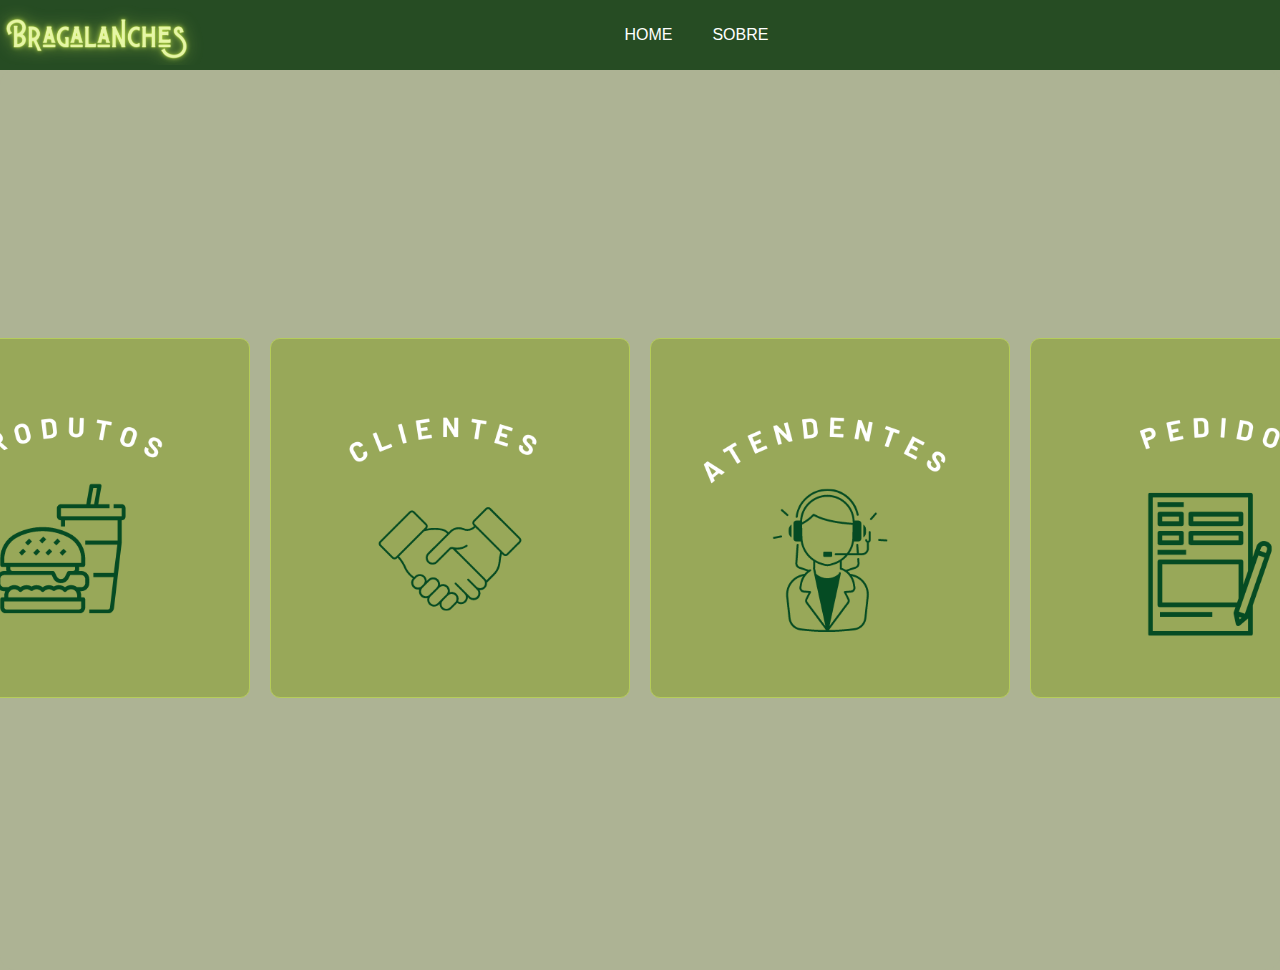
<file: index.html>
<!DOCTYPE html>
<html lang="en">
  <head>
    <meta charset="UTF-8" />
    <meta http-equiv="X-UA-Compatible" content="IE=edge" />
    <meta name="viewport" content="width=device-width, initial-scale=1.0" />
    <title>Bragalanches</title>
    <link rel="shortcut icon" href="favicon.ico" type="image/x-icon" />
    <link rel="stylesheet" href="./css/estilo.css" />
  </head>

  <body>
    <header>
      <div class="cabecalho">
        <img src="./imagens/logo.png" alt="" />
        <div class="cabecalho-text">
         <a href="./index.html"><p>HOME</p></a>
         <a href="./sobre.html"><p>SOBRE</p></a>
          
        </div>
      </div>
    </header>

    <section>
      <div class="gp-1">
        <div>
          <a href="./produto/homeproduto.html"
            ><img class="img" id="img-1" src="./imagens/3.png" alt=""
          /></a>
        </div>
        <div>
          <a href="./cliente/homecliente.html"
            ><img class="img" src="./imagens/4.png" alt=""
          /></a>
        </div>
        <div><img class="img" src="./imagens/5.png" alt="" /></div>
        <div><img class="img" src="./imagens/7.png" alt="" /></div>
      </div>
    </section>
  </body>
</html>
</file>
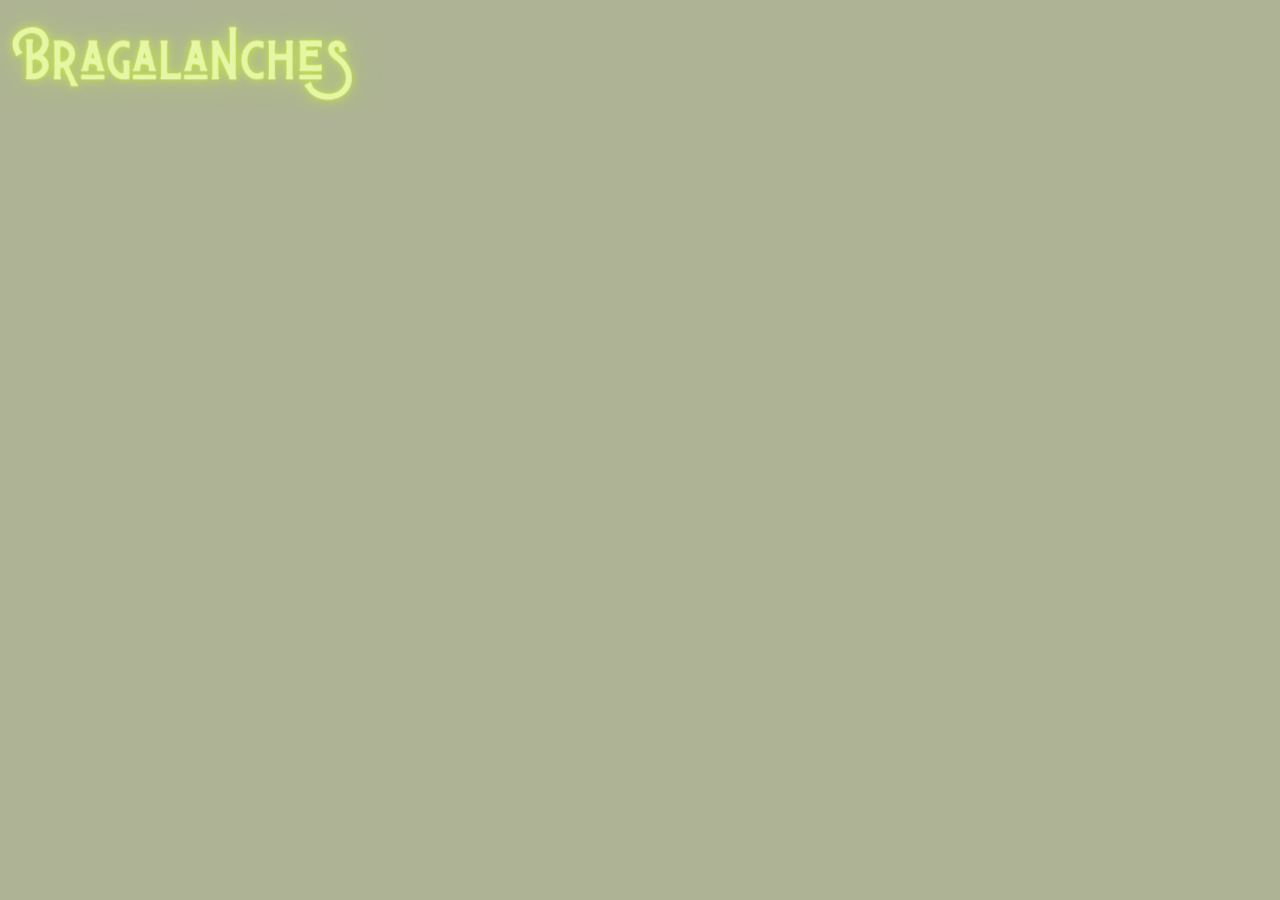
<file: atendente.html>
<!DOCTYPE html>
<html lang="en">
<head>
    <meta charset="UTF-8">
    <meta http-equiv="X-UA-Compatible" content="IE=edge">
    <meta name="viewport" content="width=device-width, initial-scale=1.0">
    <title>Document</title>
    <link rel="stylesheet" href="./css/estilo.css" />
</head>
<body>
    <header><img src="./imagens/logo.png" alt="" /></header>
</body>
</html>
</file>
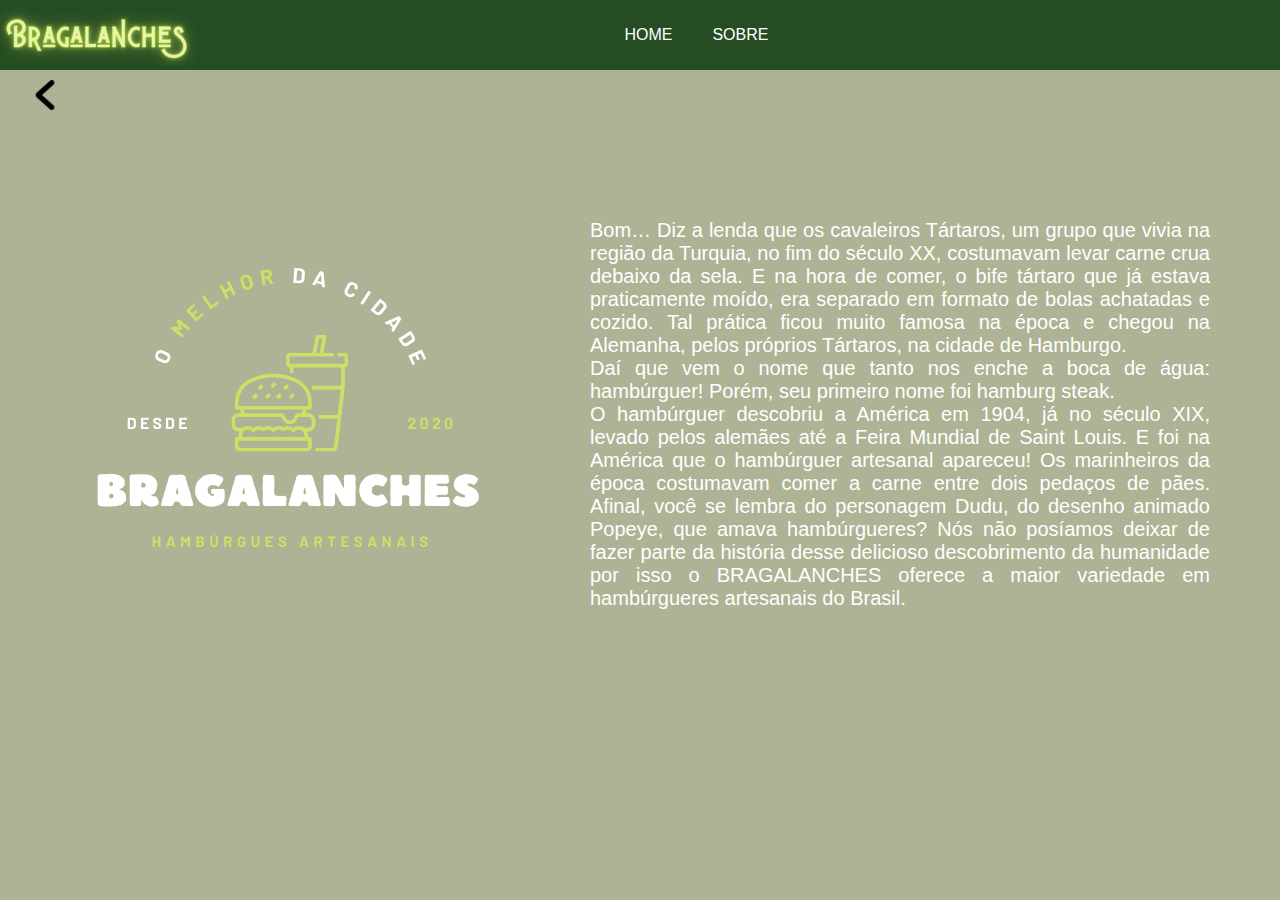
<file: sobre.html>
<!DOCTYPE html>
<html lang="en">
<head>
    <meta charset="UTF-8">
    <meta http-equiv="X-UA-Compatible" content="IE=edge">
    <meta name="viewport" content="width=device-width, initial-scale=1.0">
    <title>Document</title>
    <link rel="stylesheet" href="./css/estilo.css">
</head>
<body>

    <header>
        <div class="cabecalho">
          <img src="./imagens/logo.png" alt="" />
          <div class="cabecalho-text">
           <a href="./index.html"> <p>HOME</p></a>
           <a href="./sobre.html"> <p>SOBRE</p></a>
          </div>
        </div>
      </header>
      <div  class="seta">
        <a href="./index.html"><img src="../imagens/seta.png" alt=""></a>
    </div>
      
    <main class="sobre">
        <img src="./imagens/1.png" alt="">
        <p>Bom… Diz a lenda que os cavaleiros Tártaros, um grupo que vivia na região da Turquia, no fim do século XX, costumavam levar carne crua debaixo da sela.

            E na hora de comer, o bife tártaro que já estava praticamente moído, era separado em formato de bolas achatadas e cozido.
            
            Tal prática ficou muito famosa na época e chegou na Alemanha, pelos próprios Tártaros, na cidade de Hamburgo.
            
            <br> Daí que vem o nome que tanto nos enche a boca de água: hambúrguer! Porém, seu primeiro nome foi hamburg steak.
            
            <br>O hambúrguer descobriu a América em 1904, já no século XIX, levado pelos alemães até a Feira Mundial de Saint Louis.
            
            E foi na América que o hambúrguer artesanal apareceu! Os marinheiros da época costumavam comer a carne entre dois pedaços de pães.
            
            Afinal, você se lembra do personagem Dudu, do desenho animado Popeye, que amava hambúrgueres?
        Nós não posíamos deixar de fazer parte da história desse delicioso descobrimento da humanidade por isso o BRAGALANCHES oferece a maior variedade em hambúrgueres artesanais do Brasil.</p>

    </main>
    
   
</body>
</html>
</file>
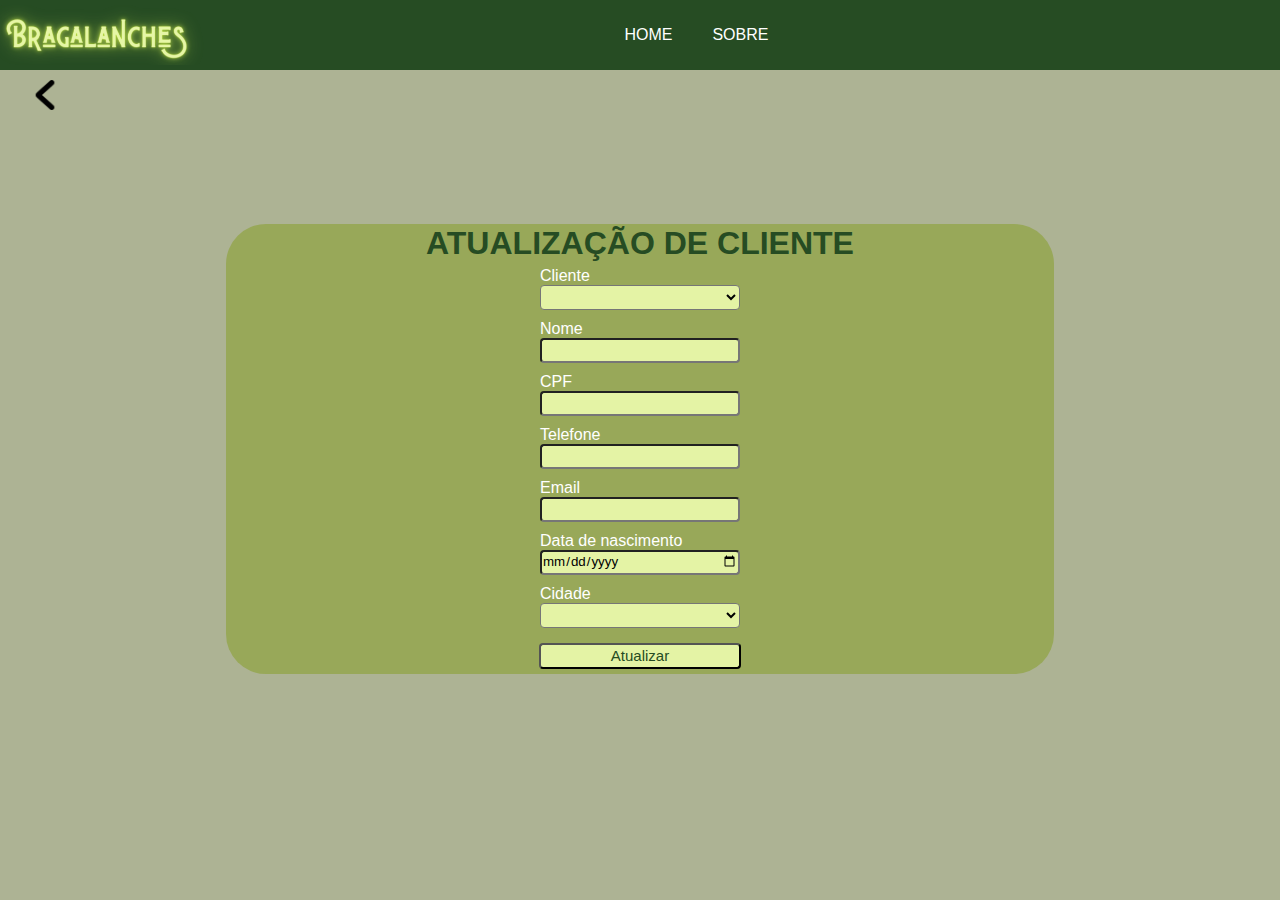
<file: cliente/atualizar-cliente.html>
<!DOCTYPE html>
<html lang="en">

<head>
    <meta charset="UTF-8">
    <meta http-equiv="X-UA-Compatible" content="IE=edge">
    <meta name="viewport" content="width=device-width, initial-scale=1.0">
    <title>Document</title>
    <link rel="stylesheet" href="../css/estilo.css" />
</head>

<body>
    <header>
        <div class="cabecalho">
            <img src="../imagens/logo.png" alt="" />
            <div class="cabecalho-text">
                <a href="../index.html">
                    <p>HOME</p>
                </a>
                <a href="../sobre.html">
                    <p>SOBRE</p>
                </a>
            </div>
        </div>
    </header>
    <div class="seta">
        <a href="../cliente/homecliente.html"><img src="../imagens/seta.png" alt=""></a>
    </div>
    <section class="centro">

        <form class="label" onsubmit="atualizarCliente()">
            <h1>ATUALIZAÇÃO DE CLIENTE</h1>

            <div class="label-input">
                <label for="cliente">Cliente</label>
                <select name="cliente" id="cliente-atualizar"></select>
            </div>

            <div class="label-input">
                <label for="nome">Nome</label>
                <input name="nome" id="nome" type="text">
            </div>
            <div class="label-input">
                <label for="cpf">CPF</label>
                <input readonly name="cpf" id="cpf" type="text">
            </div>
            <div class="label-input">
                <label for="telefone">Telefone</label>
                <input name="telefone" id="telefone" type="text">
            </div>
            <div class="label-input">
                <label for="email">Email</label>
                <input name="email" id="email" type="email">
            </div>
            <div class="label-input">
                <label for="datanasc">Data de nascimento</label>
                <input name="datanasc" id="datanasc" type="date">
            </div>
            <div class="label-input">
                <label for="cidade">Cidade</label>
                <select name="cidade" id="cidade"></select>

            </div>
            <div class="label-input"> <button type="submit">Atualizar</button></div>
            </div>

        </form>
    </section>

    <script src="./javascript/get-atualizar-cliente.js"></script>
    <script src="./javascript/get-cidades.js"></script>
    <script src="./javascript/put-cliente.js"></script>
</body>

</html>
</file>
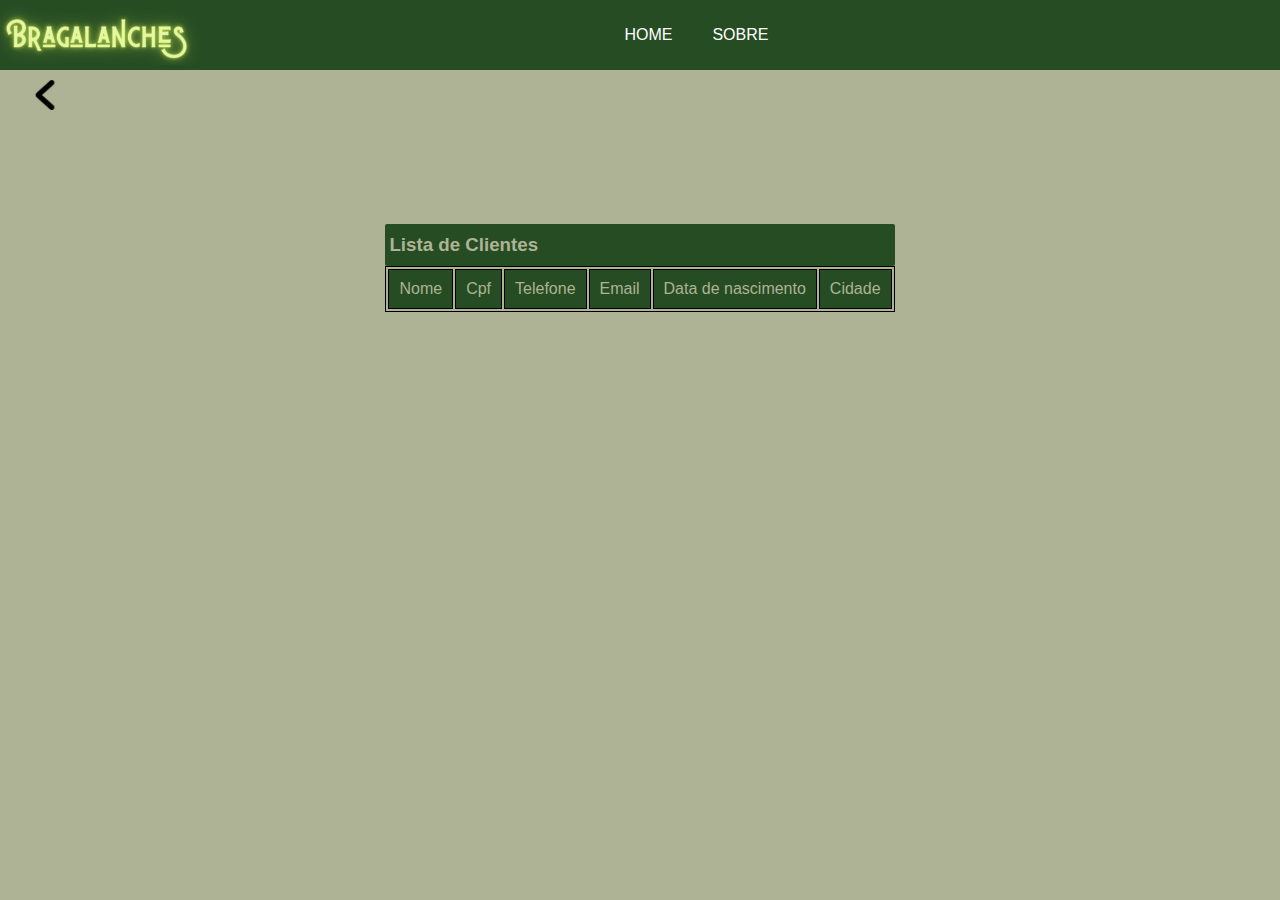
<file: cliente/buscar-cliente.html>
<!DOCTYPE html>
<html lang="en">
<head>
    <meta charset="UTF-8">
    <meta http-equiv="X-UA-Compatible" content="IE=edge">
    <meta name="viewport" content="width=device-width, initial-scale=1.0">
    <title>Document</title>
    <link rel="stylesheet" href="../css/estilo.css">
</head>
<body>

    <header>
        <div class="cabecalho">
          <img src="../imagens/logo.png" alt="" />
          <div class="cabecalho-text">
           <a href="../index.html"> <p>HOME</p></a>
           <a href="../sobre.html"> <p>SOBRE</p></a>
            
          </div>
        </div>
      </header>
      <div  class="seta">
        <a href="./homecliente.html"><img src="../imagens/seta.png" alt=""></a>
    </div>
    <main class="tabela">
        <div>
        <h3>Lista de Clientes</h3>

        <table id="tabela">
            <tr>                
                <td>Nome</td>
                <td>Cpf</td>
                <td>Telefone</td>
                <td>Email</td>
                <td>Data de nascimento</td>
                <td>Cidade</td>
            </tr>
    
        </table>
    </div>
    </main>


    <script src="./javascript/get-clientes.js"></script>
    
</body>
</html>
</file>
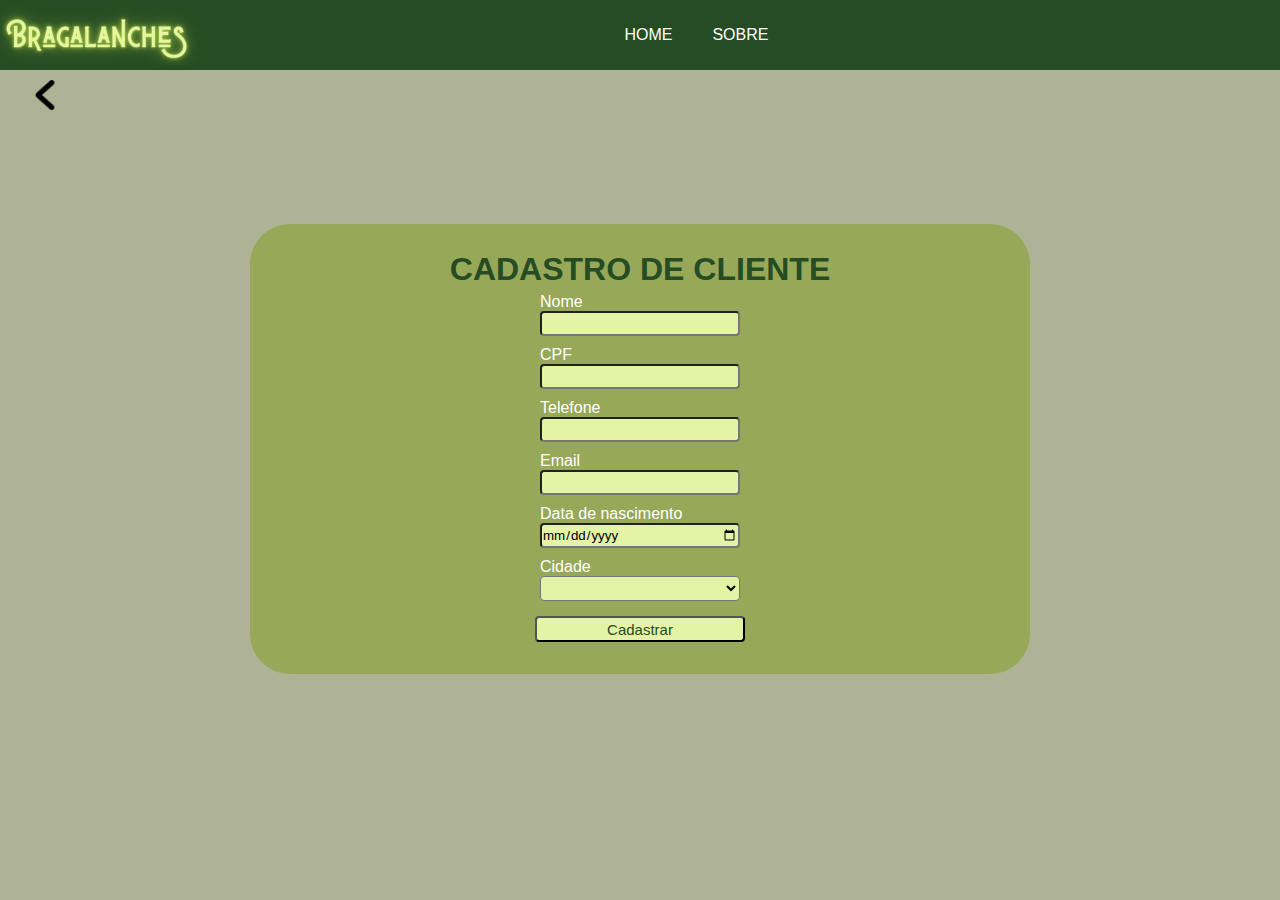
<file: cliente/cadastrar-cliente.html>
<!DOCTYPE html>
<html lang="en">

<head>
  <meta charset="UTF-8" />
  <meta http-equiv="X-UA-Compatible" content="IE=edge" />
  <meta name="viewport" content="width=device-width, initial-scale=1.0" />
  <title>Document</title>
  <link rel="stylesheet" href="../css/estilo.css" />
</head>

<body>
  <header>
    <div class="cabecalho">
      <img src="../imagens/logo.png" alt="" />
      <div class="cabecalho-text">
        <a href="../index.html"><p>HOME</p></a>
        <a href="../sobre.html"><p>SOBRE</p></a>
      </div>
    </div>
  </header>
  <div class="seta">
    <a href="../cliente/homecliente.html"><img src="../imagens/seta.png" alt="" /></a>
  </div>
  <section class="centro">
    <form class="label" onsubmit="cadastrarCliente()">
      <h1>CADASTRO DE CLIENTE</h1>

      <div class="label-input">
        <label for="nome">Nome</label>
        <input required name="nome" id="nome" type="text">
      </div>
      <div class="label-input">
        <label for="cpf">CPF</label>
        <input required name="cpf" id="cpf" type="text">
      </div>
      <div class="label-input">
        <label for="telefone">Telefone</label>
        <input required name="telefone" id="telefone" type="text">
      </div>
      <div class="label-input">
        <label for="email">Email</label>
        <input required name="email" id="email" type="email">
      </div>
      <div class="label-input">
        <label for="datanasc">Data de nascimento</label>
        <input required name="datanasc" id="datanasc" type="date">
      </div>
      <div class="label-input">
        <label for="cidade">Cidade</label>
        <select name="cidade" id="cidade"></select>
       
      </div>
    
      <div class="label-input"><button type="submit">Cadastrar</button></div>
    </form>
  </section>
  
  <script src="./javascript/get-cidades.js"></script>
  <script src="./javascript/post-cliente.js"></script>
  
</body>

</html>
</file>
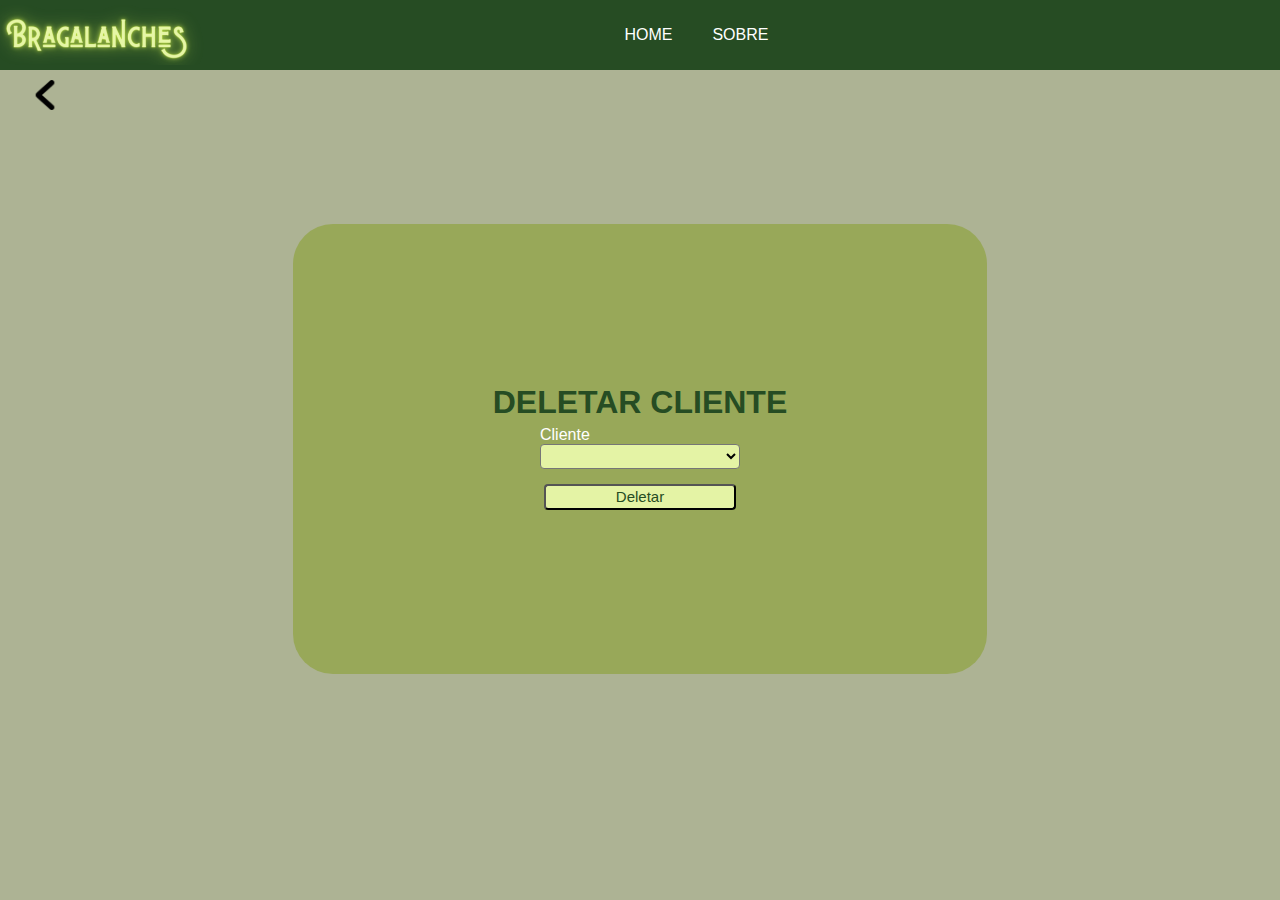
<file: cliente/deletar-cliente.html>
<!DOCTYPE html>
<html lang="en">

<head>
    <meta charset="UTF-8">
    <meta http-equiv="X-UA-Compatible" content="IE=edge">
    <meta name="viewport" content="width=device-width, initial-scale=1.0">
    <title>Document</title>
    <link rel="stylesheet" href="../css/estilo.css" />
</head>

<body>
    <header>
        <div class="cabecalho">
            <img src="../imagens/logo.png" alt="" />
            <div class="cabecalho-text">
                <a href="../index.html"><p>HOME</p></a>
                <a href="../sobre.html"><p>SOBRE</p></a>
            </div>
        </div>
    </header>
    <div class="seta">
        <a href="../cliente/homecliente.html"><img src="../imagens/seta.png" alt=""></a>
    </div>
    <section class="centro">

        <form class="label" id="formulario" onsubmit="confirmacao()">
            <h1>DELETAR CLIENTE</h1>

            <div class="label-input">
                <label for="cliente">Cliente</label>
                <select name="cliente" id="cliente-atualizar"></select>
            </div>
            <div class="label-input"> <button type="submit">Deletar</button></div>

        </form>
    </section>

    <script src="./javascript/delete-cliente.js"></script>
    <script src="./javascript/get-deletar.js"></script>

</body>

</html>
</file>
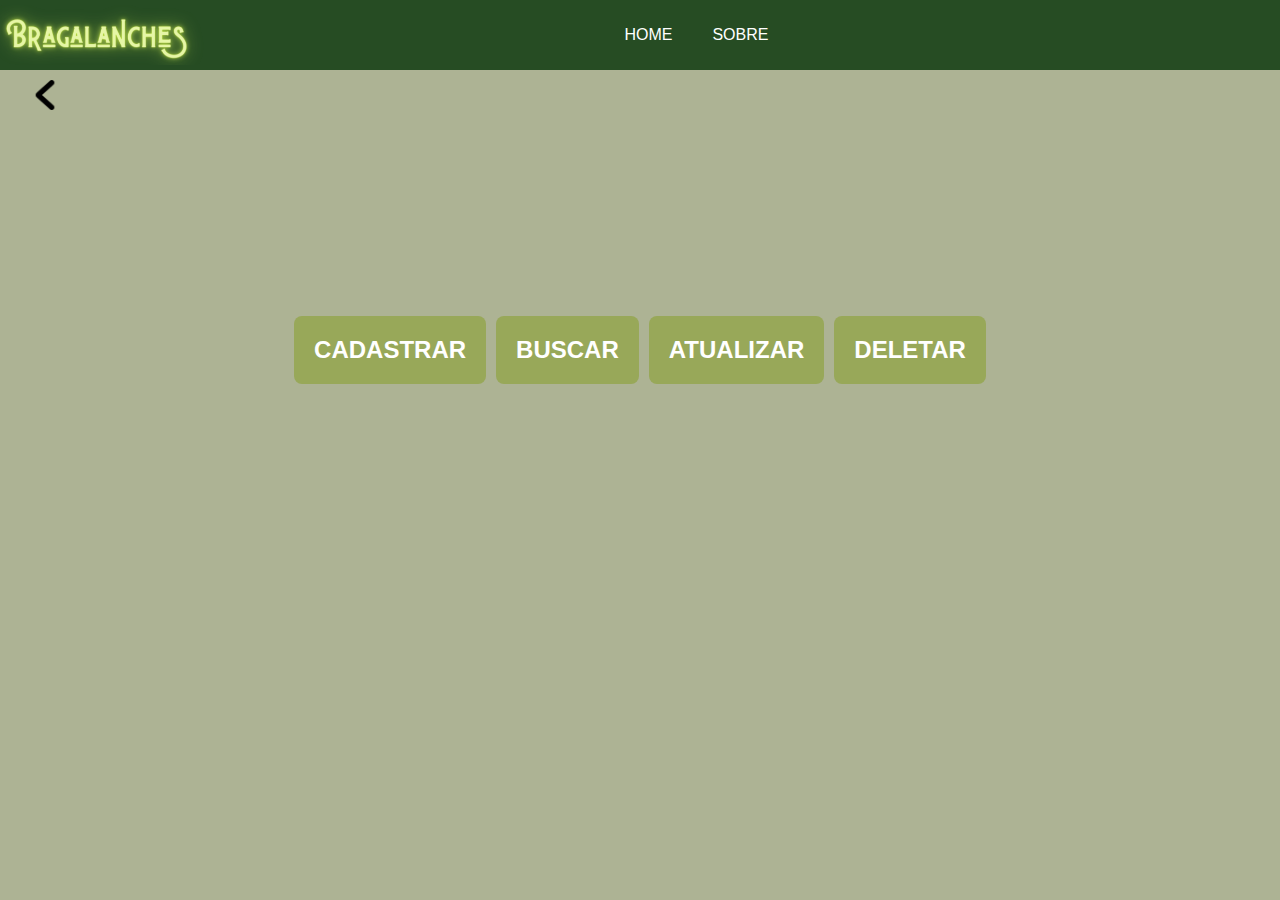
<file: cliente/homecliente.html>
<!DOCTYPE html>
<html lang="pt-BR">

<head>
  <meta charset="UTF-8">
  <meta http-equiv="X-UA-Compatible" content="IE=edge">
  <meta name="viewport" content="width=device-width, initial-scale=1.0">
  <title>Document</title>
  <link rel="stylesheet" href="../css/estilo.css" />
</head>

<body>
  <header>
    <div class="cabecalho">
      <img src="../imagens/logo.png" alt="" />
      <div class="cabecalho-text">
        <a href="../index.html">
          <p>HOME</p>
        </a>
        <a href="../sobre.html">
          <p>SOBRE</p>
        </a>
      </div>
    </div>
  </header>
  <div class="seta">
    <a href="../index.html"><img src="../imagens/seta.png" alt="" /></a>
  </div>
  <section>
    <div class="centro">

      <div class="crud">
        <a href="../cliente/cadastrar-cliente.html">
          <h2 class="crud-text">CADASTRAR</h2>
        </a>
        <a href="../cliente/buscar-cliente.html">
          <h2 class="crud-text">BUSCAR</h2>
        </a>
        <a href="./atualizar-cliente.html">
          <h2 class="crud-text">ATUALIZAR</h2>
        </a>
        <a href="./deletar-cliente.html">
          <h2 class="crud-text">DELETAR</h2>
        </a>
      </div>
    </div>
  </section>
</body>

</html>
</file>
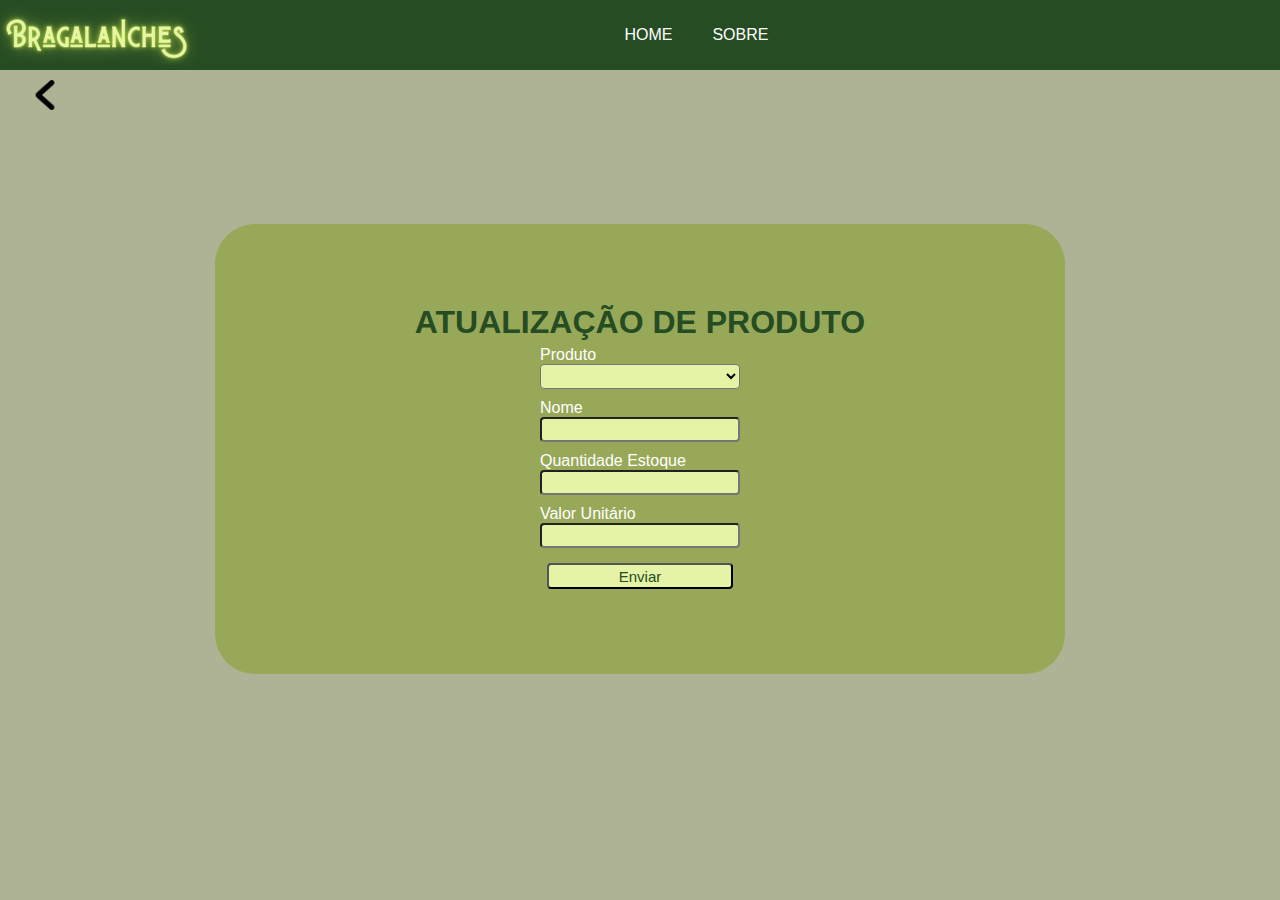
<file: produto/atualizar-produto.html>
<!DOCTYPE html>
<html lang="en">

<head>
    <meta charset="UTF-8">
    <meta http-equiv="X-UA-Compatible" content="IE=edge">
    <meta name="viewport" content="width=device-width, initial-scale=1.0">
    <title>Document</title>
    <link rel="stylesheet" href="../css/estilo.css" />
</head>

<body>
    <header>
        <div class="cabecalho">
            <img src="../imagens/logo.png" alt="" />
            <div class="cabecalho-text">
                <a href="../index.html"><p>HOME</p></a>
                <a href="../sobre.html"><p>SOBRE</p></a>
            </div>
        </div>
    </header>
    <div class="seta">
        <a href="../produto/homeproduto.html"><img src="../imagens/seta.png" alt=""></a>
    </div>
    <section class="centro">

        <form class="label" onsubmit="atualizarProduto()">
            <h1>ATUALIZAÇÃO DE PRODUTO</h1>

            <div class="label-input">
                <label for="produto">Produto</label>
                <select name="produto" id="produto-atualizar"></select>
                </div>

            <div class="label-input">
                <label for="nome">Nome</label>
                <input name="nome" id="nome" type="text">
            </div>
            <div class="label-input">
                <label for="estoque">Quantidade Estoque</label>
                <input name="estoque" id="estoque" type="number">
            </div>
            <div class="label-input">
                <label for="valor">Valor Unitário</label>
                <input name="valor" id="valor" type="number" step="any">
            </div>
            <div class="label-input"> <button type="submit">Enviar</button></div>
        </form>
    </section>
    <script src="./javascript/get-atualizar-produtos.js"></script>
    <script src="./javascript/put-produto.js"></script>

</body>

</html>
</file>
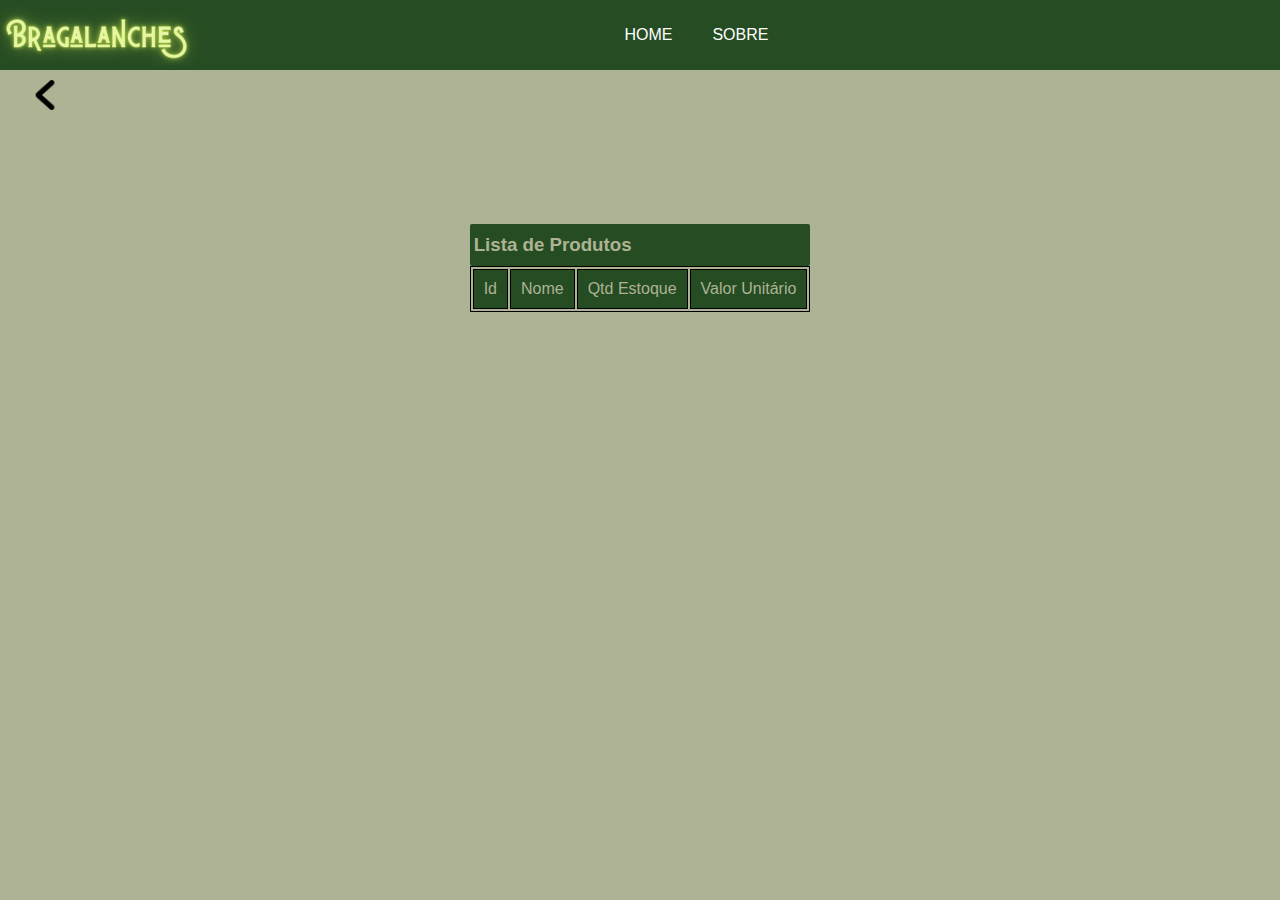
<file: produto/buscar-produto.html>
<!DOCTYPE html>
<html lang="en">
<head>
    <meta charset="UTF-8">
    <meta http-equiv="X-UA-Compatible" content="IE=edge">
    <meta name="viewport" content="width=device-width, initial-scale=1.0">
    <title>Document</title>
    <link rel="stylesheet" href="../css/estilo.css">
</head>
<body>

    <header>
        <div class="cabecalho">
          <img src="../imagens/logo.png" alt="" />
          <div class="cabecalho-text">
           <a href="../index.html"> <p>HOME</p></a>
           <a href="../sobre.html"> <p>SOBRE</p></a>
          </div>
        </div>
      </header>
      <div  class="seta">
        <a href="./homeproduto.html"><img src="../imagens/seta.png" alt=""></a>
    </div>
    <main class="tabela">
        <div>
        <h3>Lista de Produtos</h3>

        <table id="tabela">
            <tr>
                <td>Id</td>
                <td>Nome</td>
                <td>Qtd Estoque</td>
                <td>Valor Unitário</td>
            </tr>
    
        </table>
    </div>
    </main>


    <script src="./javascript/get-produto.js"></script>
    
</body>
</html>
</file>
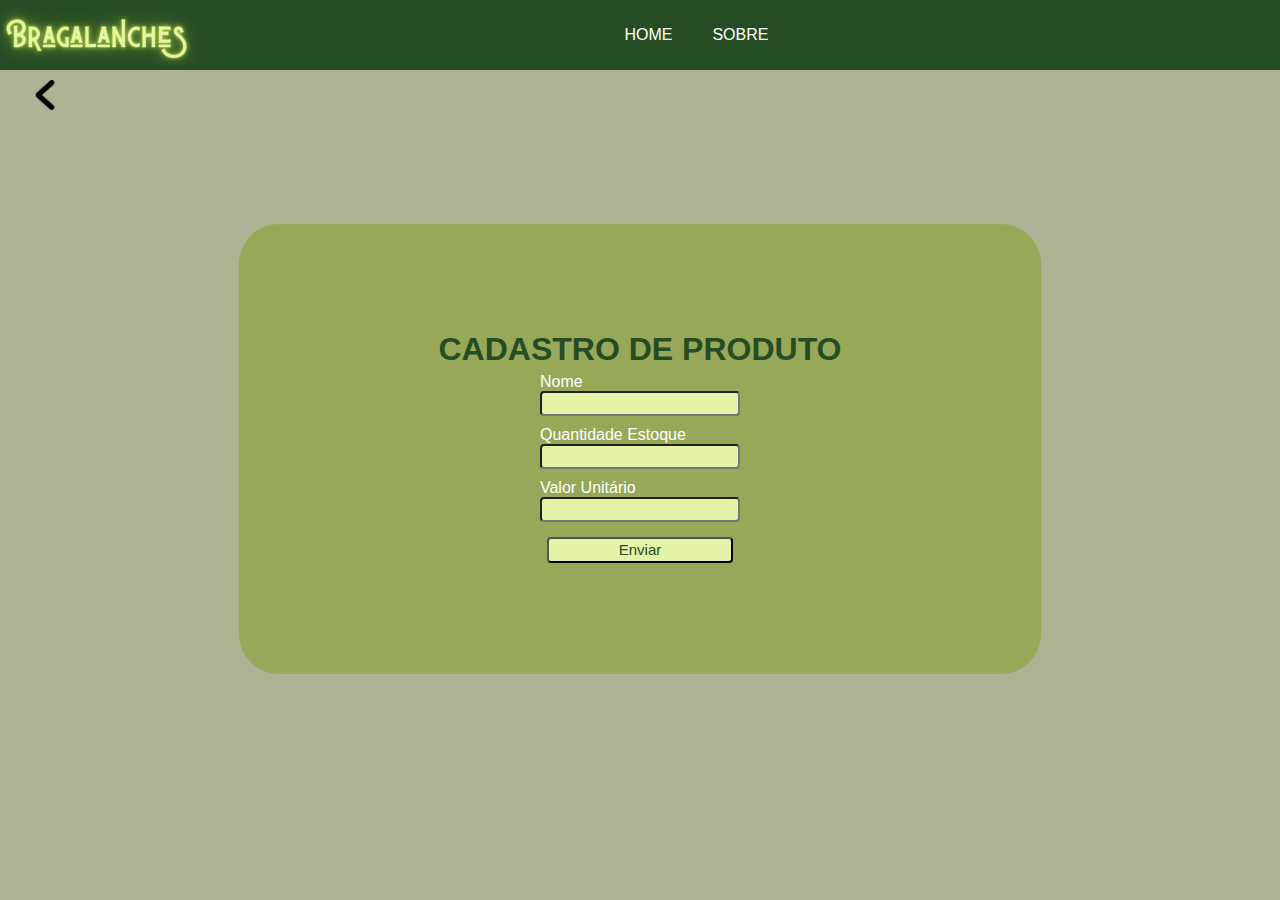
<file: produto/cadastrar-produto.html>
<!DOCTYPE html>
<html lang="en">
  <head>
    <meta charset="UTF-8" />
    <meta http-equiv="X-UA-Compatible" content="IE=edge" />
    <meta name="viewport" content="width=device-width, initial-scale=1.0" />
    <title>Document</title>
    <link rel="stylesheet" href="../css/estilo.css" />
  </head>
  <body>
    <header>
      <div class="cabecalho">
        <img src="../imagens/logo.png" alt="" />
        <div class="cabecalho-text">
          <a href="../index.html"><p>HOME</p></a>
         <a href="../sobre.html"><p>SOBRE</p></a>
        </div>
      </div>
    </header>
    <div class="seta">
      <a href="../produto/homeproduto.html"
        ><img src="../imagens/seta.png" alt=""
      /></a>
    </div>
    <section class="centro">
      <form class="label" onsubmit="cadastrarProduto()">
        <h1>CADASTRO DE PRODUTO</h1>

        <div class="label-input">
          <label for="nome">Nome</label>
          <input required name="nome" id="nome" type="text" />
        </div>
        <div class="label-input">
          <label for="estoque">Quantidade Estoque</label>
          <input required name="estoque" id="estoque" type="number" />
        </div>
        <div class="label-input">
          <label for="valor">Valor Unitário</label>
          <input  required name="valor" id="valor" type="number" step="any"/>
        </div>
        <div class="label-input"><button type="submit">Enviar</button></div>
      </form>
    </section>

    <script src="./javascript/post-produto.js"></script>
  </body>
</html>
</file>
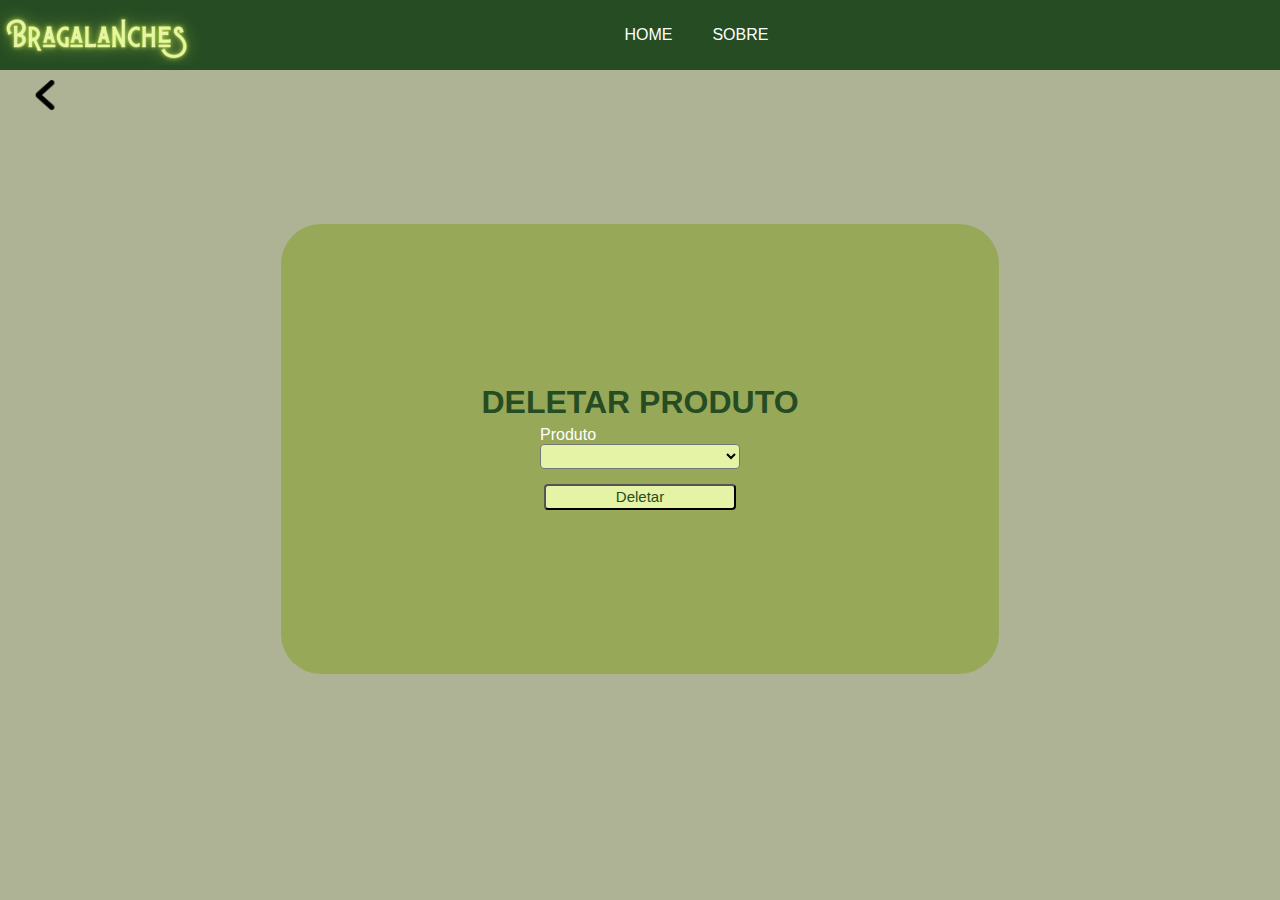
<file: produto/deletar-produto.html>
<!DOCTYPE html>
<html lang="en">

<head>
    <meta charset="UTF-8">
    <meta http-equiv="X-UA-Compatible" content="IE=edge">
    <meta name="viewport" content="width=device-width, initial-scale=1.0">
    <title>Document</title>
    <link rel="stylesheet" href="../css/estilo.css" />
</head>

<body>
    <header>
        <div class="cabecalho">
            <img src="../imagens/logo.png" alt="" />
            <div class="cabecalho-text">
                <a href="../index.html"><p>HOME</p></a>
                <a href="../sobre.html"><p>SOBRE</p></a>
            </div>
        </div>
    </header>
    <div class="seta">
        <a href="../produto/homeproduto.html"><img src="../imagens/seta.png" alt=""></a>
    </div>
    <section class="centro">

        <form class="label" id="formulario" onsubmit="confirmacao()">
            <h1>DELETAR PRODUTO</h1>

            <div class="label-input">
                <label for="produto">Produto</label>
                <select name="produto" id="produto-atualizar"></select>
                </div>
            <div class="label-input"> <button type="submit">Deletar</button></div>

        </form>
    </section>

    <script src="./javascript/delete-produto.js"></script>
    <script src="./javascript/get-deletar-produtos.js"></script>

</body>

</html>
</file>
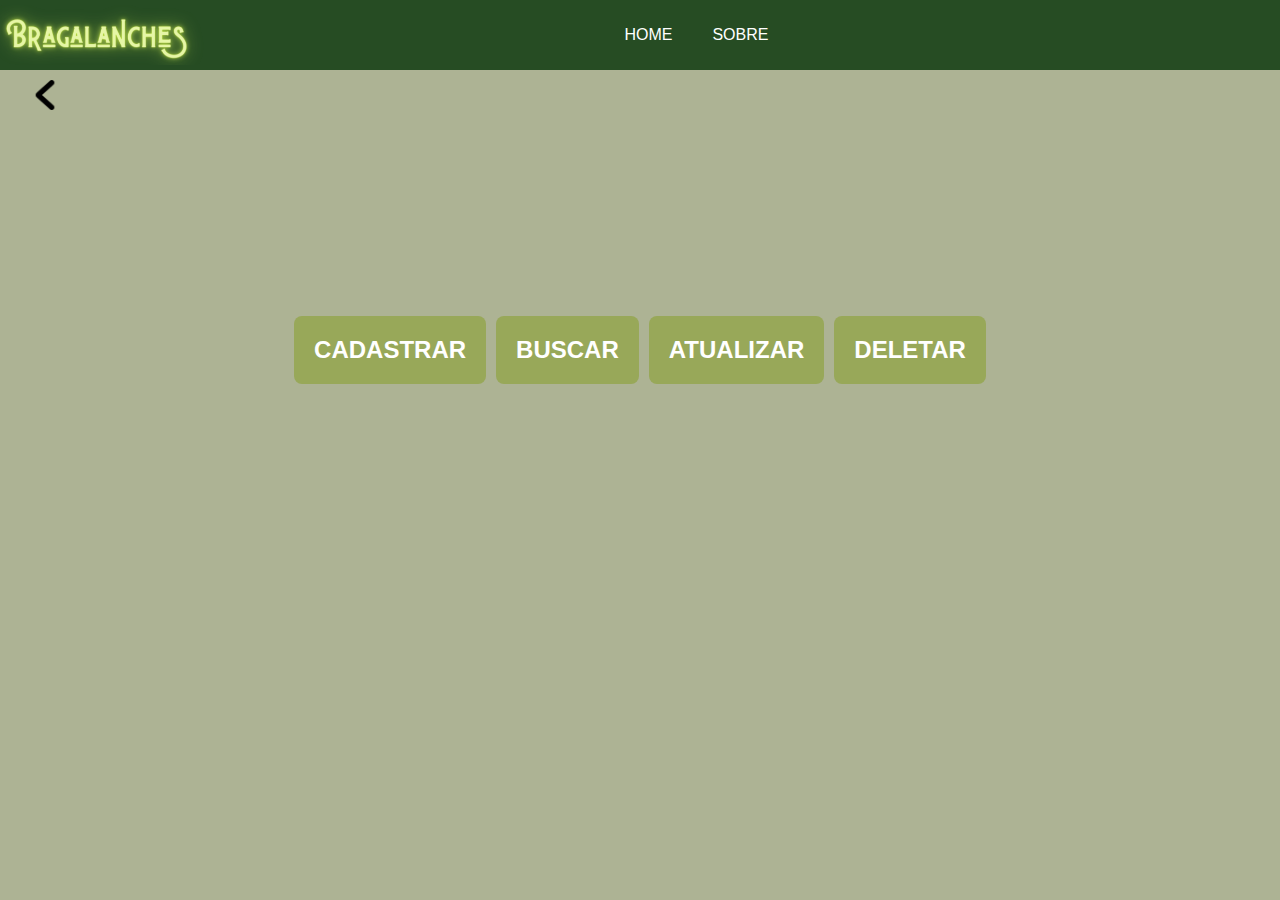
<file: produto/homeproduto.html>
<!DOCTYPE html>
<html lang="en">
  <head>
    <meta charset="UTF-8" />
    <meta http-equiv="X-UA-Compatible" content="IE=edge" />
    <meta name="viewport" content="width=device-width, initial-scale=1.0" />
    <title>Document</title>
    <link rel="stylesheet" href="../css/estilo.css" />
  </head>
  <body>
      <header>
        <div class="cabecalho">
          <img src="../imagens/logo.png" alt="" />
          <div class="cabecalho-text">
         <a href="../index.html"><p>HOME</p></a>
         <a href="../sobre.html"><p>SOBRE</p></a>
          </div>
        </div>
      </header>
    <div class="seta">
      <a href="../index.html"><img src="../imagens/seta.png" alt="" /></a>
    </div>
    <section>
      <div class="centro">
       
        <div class="crud">
          <a href="../produto/cadastrar-produto.html"><h2 class="crud-text">CADASTRAR</h2></a>
         <a href="./buscar-produto.html"><h2 class="crud-text">BUSCAR</h2></a>
         <a href="../produto/atualizar-produto.html"><h2 class="crud-text">ATUALIZAR</h2></a>
         <a href="../produto/deletar-produto.html"><h2 class="crud-text">DELETAR</h2></a>
        </div>
      </div>
    </section>
  </body>
</html>
</file>
<file: css/estilo.css>
* {
    background-color: #adb394;
    box-sizing: border-box;
    margin: 0;
    padding: 0;
    font-family: 'Segoe UI', Tahoma, Geneva, Verdana, sans-serif;
}

body {}



.gp-1 {
    height: 100vh;
    border-radius: 15px;
    display: flex;
    justify-content: center;
    align-items: center;

}


.cabecalho img {
    /* display: flex;
    justify-content: center;
    align-items: center; */
    height: 60px;
    background-color: #264C23;
}

.cabecalho{
    background-color: #264C23;
    height: 70px;
    display: flex;
    flex-direction: row;
    align-items: center;
    color: #E4F3A5;
    gap:400px ;
}

.cabecalho-text{
    display: flex;
    flex-direction: row;
    justify-content: center;
    color: white;;
    
}
.cabecalho-text p{
    background-color: #264C23;
    padding: 0 20px;
}
.cabecalho a p{
    text-decoration: none;
}

.gp-1 div {
    /* background-color: black; */
}

.gp-1 div {
    padding: 10px;
}

.img {
    border-radius: 10px;
    border: solid 1px #b5cc5a;
    height: 40vh;
    background-color: #98a859;
}

.label label,h1 {
    background-color: #98a859;
}
.label h1{
    color: #264C23;
}

.label {
    display: flex;
    flex-direction: column;
    align-items: center;
    height: 450px;
    justify-content: center;
    background-color: #98a859;
    border-radius: 40px;
    color: white;;
    padding:  0 200px;

}


.label-input {
    background-color: #98a859;
    display: flex;
    flex-direction: column;
    padding: 5px 20px;

}

.label-input input, .label-input select {
    height: 25px;
    width: 200px;
    border-radius: 4px;
    background-color: #E4F3A5;
}

.label button{
    background-color: #E4F3A5;
    padding: 2.5px 70px;
    border-radius: 4px;
    font-size: 15px;
    color: #264C23 ;
    margin-top: 5px;
}


.centro {
    display: flex;
    align-items: baseline;
    margin-top: 100px;
    justify-content: space-evenly;

}

.seta img{
    height: 30px;
    margin: 10px 30px;
}

.crud{
    display: flex;
    flex-direction: row;
    justify-content: center;
    align-items: center;
    height: 28vh;
   
  
}

.crud-text{
    background-color: #98a859;
    color: white;
    border-radius: 8px;
    padding: 20px;
    margin: 5px;
}
.crud a{
    text-decoration: none;
}

.sobre{
    display: flex;
    flex-direction: row;
    font-size: 20px;
    align-items: center;
    gap: 20px;
    padding: 40px ;
    color: white;
    text-align: justify;
}

.sobre p{
    padding: 30px;
}
a { 
    color: currentColor;
    text-decoration: none;
 } 

 .tabela tr, td, table {

    border: 1px solid black;


 }
 .tabela tr, td{
    padding: 10px;
    background-color: #264C23;
    color: #adb394;

 }
 .tabela h3{
    padding: 10px 4px;
    background-color: #264C23;
    border-radius: 2px;
    color: #adb394;
 }

 .tabela{

    display: flex;
    /* align-items: baseline; */
    margin-top: 100px;
    justify-content: space-evenly;

 }
</file>
